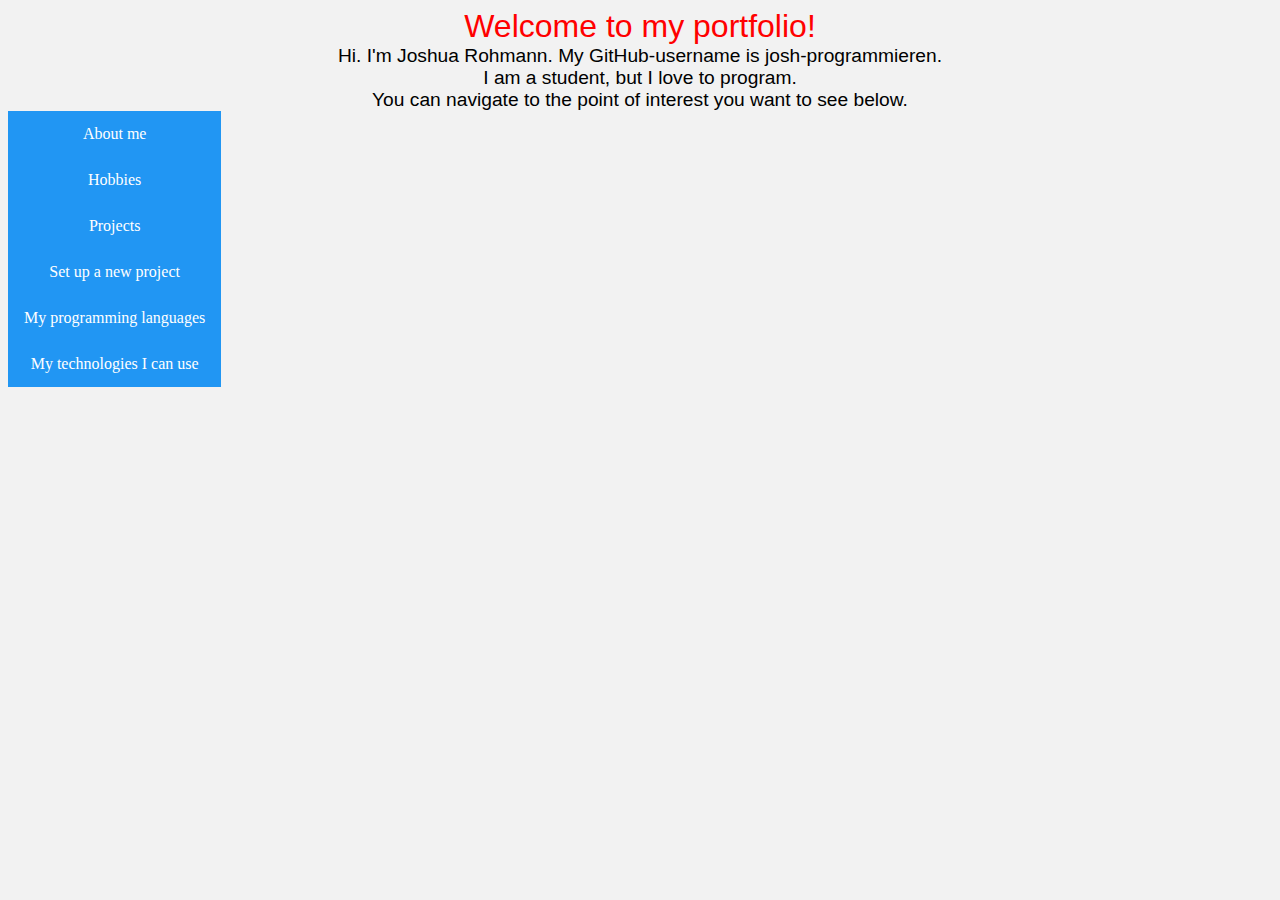
<file: index.html>
<!DOCTYPE html>
<html lang="en">

<head>
    <meta charset="UTF-8">
    <meta http-equiv="X-UA-Compatible" content="IE=edge">
    <meta name="viewport" content="width=device-width, initial-scale=1.0">
    <title>Welcome to josh-programmieren's portfolio</title>
    <link rel="stylesheet" href="css/index.css">
</head>

<body>
    <h1>Welcome to my portfolio!</h1>
    <p>
        Hi. I'm Joshua Rohmann. My GitHub-username is josh-programmieren.
        <br> I am a student, but I love to program.
        <br> You can navigate to the point of interest you want to see below.
    </p>
    <ul>
        <li><a href="about.html">About me</a></li>
        <li><a href="hobbies.html">Hobbies</a></li>
        <li><a href="projects.html">Projects</a></li>
        <li><a href="new-project.html">Set up a new project</a></li>
        <li><a href="languages.html">My programming languages</a></li>
        <li><a href="technologies.html">My technologies I can use</a></li>
    </ul>
</body>

</html>
</file>
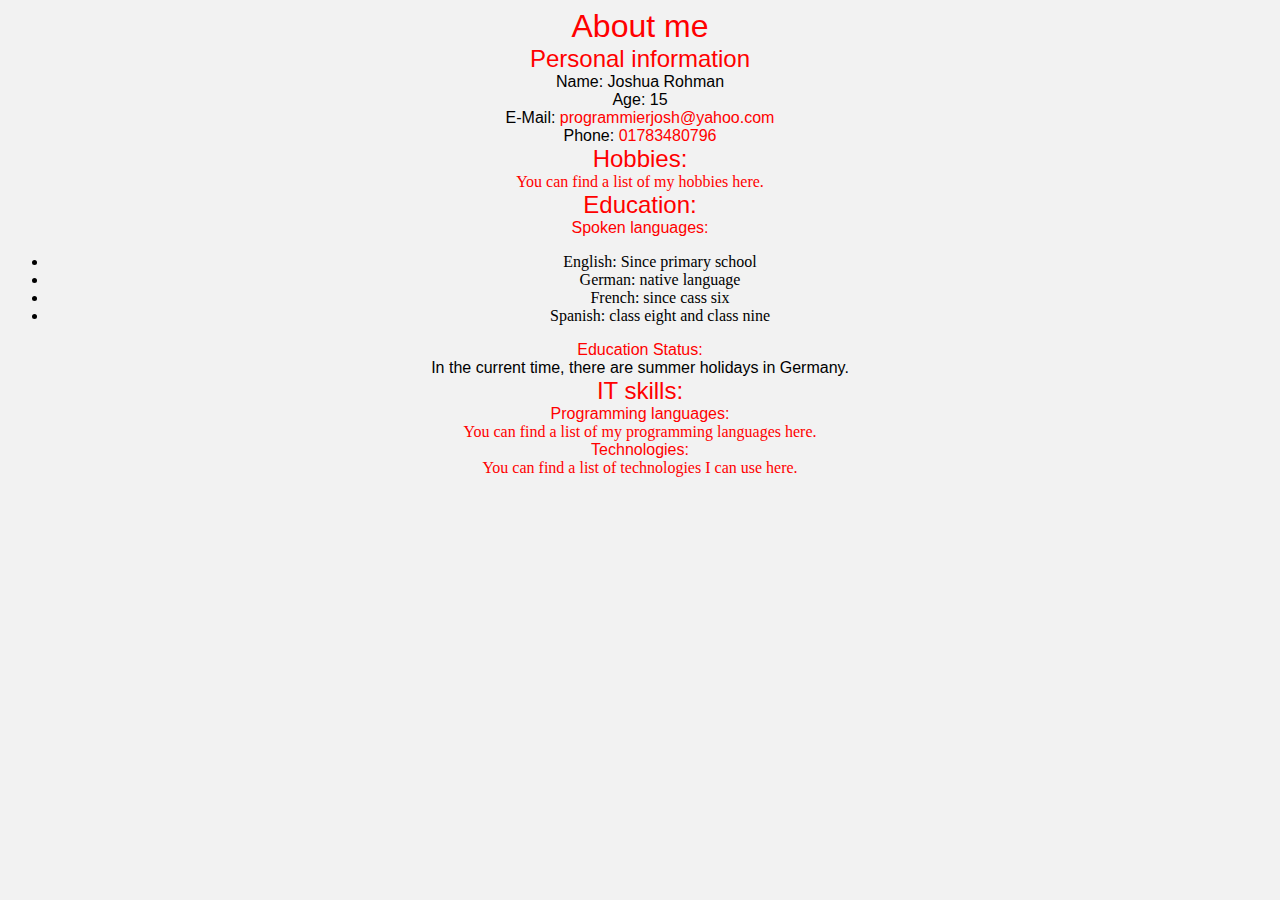
<file: about.html>
<!DOCTYPE html>
<html lang="en">

<head>
    <meta charset="UTF-8">
    <meta http-equiv="X-UA-Compatible" content="IE=edge">
    <meta name="viewport" content="width=device-width, initial-scale=1.0">
    <title>About me</title>
    <link rel="stylesheet" href="css/about.css">
</head>

<body>
    <h1>About me</h1>
    <p>
        <h2>Personal information</h2>
        <p>
            Name: Joshua Rohman<br> Age: 15<br> E-Mail:
            <a href="mailto:programmierjosh@yahoo.com">programmierjosh@yahoo.com</a> <br> Phone: <a href="tel:+49 1783480796">01783480796</a>
        </p>
    </p>
    <p>
        <h2>Hobbies:</h2>
        <a href="hobbies.html">You can find a list of my hobbies here.</a>
    </p>
    <p>
        <h2>Education:</h2>
        <p>
            <h3>Spoken languages:</h3>
            <p>
                <ul>
                    <li>English: Since primary school</li>
                    <li>German: native language</li>
                    <li>French: since cass six</li>
                    <li>Spanish: class eight and class nine</li>
                </ul>
            </p>
            <p>
                <h3>Education Status:</h3>
                <p>
                    In the current time, there are summer holidays in Germany.
                </p>
            </p>
        </p>
        <p>
            <h2>IT skills:</h2>
            <p>
                <h3>Programming languages:</h3>
                <a href="languages.html">You can find a list of my programming languages here.</a>
            </p>
            <p>
                <h3>Technologies:</h3>
                <a href="technologies.html">You can find a list of technologies I can use here.</a>
            </p>
        </p>
</body>

</html>
</file>
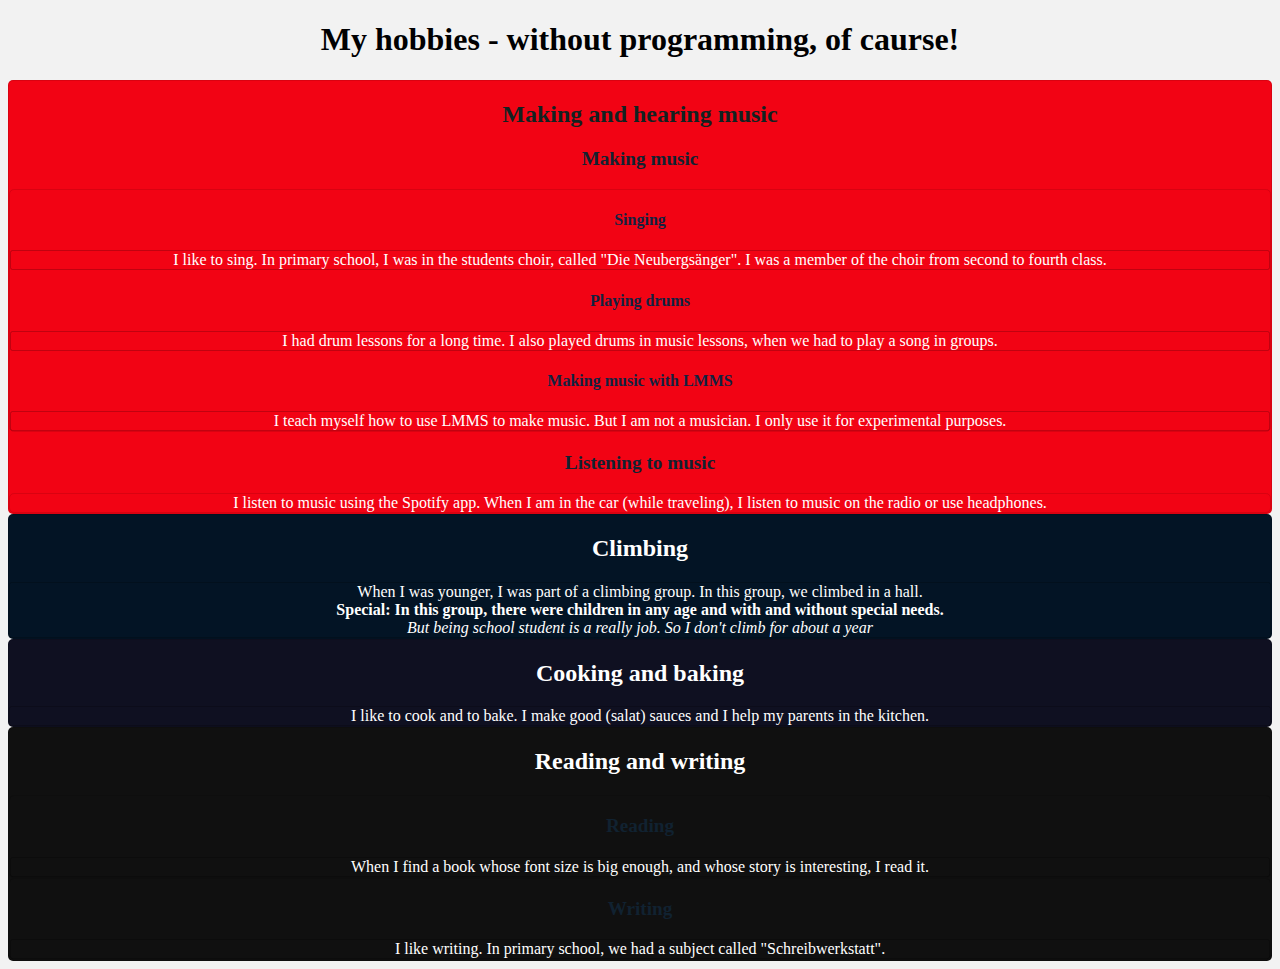
<file: hobbies.html>
<!DOCTYPE html>
<html lang="en">

<head>
    <meta charset="UTF-8">
    <meta http-equiv="X-UA-Compatible" content="IE=edge">
    <meta name="viewport" content="width=device-width, initial-scale=1.0">
    <title>My hobbies</title>
    <link rel="stylesheet" href="css/hobbies.css">
</head>

<body>
    <h1>My hobbies - without programming, of caurse!</h1>
    <div id="music">
        <h2>Making and hearing music</h2>
        <h3>Making music</h3>
        <div>
            <h4>Singing</h4>
            <p>
                I like to sing. In primary school, I was in the students choir, called "Die Neubergsänger". I was a member of the choir from second to fourth class.
            </p>
            <h4>Playing drums</h4>
            <p>
                I had drum lessons for a long time. I also played drums in music lessons, when we had to play a song in groups.
            </p>
            <h4>Making music with LMMS</h4>
            <p>
                I teach myself how to use LMMS to make music. But I am not a musician. I only use it for experimental purposes.
            </p>
        </div>
        <h3>Listening to music</h3>
        <div>
            I listen to music using the Spotify app. When I am in the car (while traveling), I listen to music on the radio or use headphones.
        </div>
    </div>
    <div id="climbing">
        <h2>Climbing</h2>
        <p>
            When I was younger, I was part of a climbing group. In this group, we climbed in a hall.
            <br>
            <strong>Special: In this group, there were children in any age and with and without special needs.</strong>
            <br>
            <em>But being school student is a really job. So I don't climb for about a year</em>
        </p>
    </div>
    <div id="kitchen">
        <h2>Cooking and baking</h2>
        <p>
            I like to cook and to bake. I make good (salat) sauces and I help my parents in the kitchen.
        </p>
    </div>
    <div id="stories">
        <h2>Reading and writing</h2>
        <div id="reading">
            <h3>Reading</h3>
            <p>
                When I find a book whose font size is big enough, and whose story is interesting, I read it.
            </p>
        </div>
        <div id="writing">
            <h3>Writing</h3>
            <p>
                I like writing. In primary school, we had a subject called "Schreibwerkstatt".
            </p>
        </div>
</body>

</html>
</file>
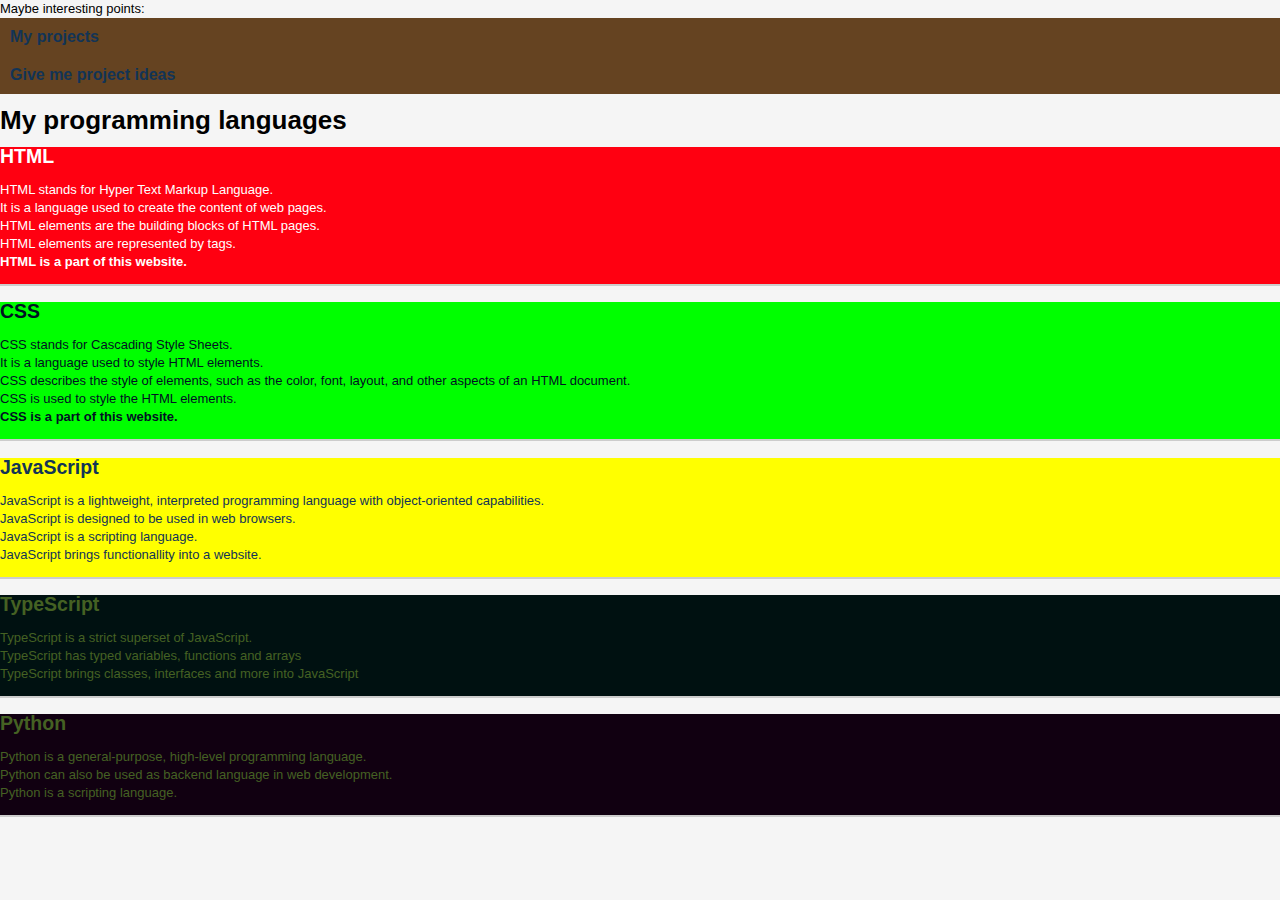
<file: languages.html>
<!DOCTYPE html>
<html lang="en">

<head>
    <meta charset="UTF-8">
    <meta http-equiv="X-UA-Compatible" content="IE=edge">
    <meta name="viewport" content="width=device-width, initial-scale=1.0">
    <title>My programming languages</title>
    <link rel="stylesheet" href="css/languages.css">
</head>

<body>
    <header>
        Maybe interesting points:
        <ul>
            <li><a href="projects.html">My projects</a></li>
            <li><a href="new-project.html">Give me project ideas</a></li>
        </ul>
    </header>
    <h1>My programming languages</h1>
    <div id="html">
        <h2>HTML</h2>
        <p>
            <ul>
                <li>HTML stands for Hyper Text Markup Language.</li>
                <li>It is a language used to create the content of web pages.</li>
                <li>HTML elements are the building blocks of HTML pages.</li>
                <li>HTML elements are represented by tags.</li>
            </ul>
            <strong>
                HTML is a part of this website.
            </strong>
        </p>
    </div>
    <div id="css">
        <h2>CSS</h2>
        <p>
            <ul>
                <li>CSS stands for Cascading Style Sheets.</li>
                <li>It is a language used to style HTML elements.</li>
                <li>CSS describes the style of elements, such as the color, font, layout, and other aspects of an HTML document.</li>
                <li>CSS is used to style the HTML elements.</li>
            </ul>
            <strong>
                CSS is a part of this website.
            </strong>
        </p>
    </div>
    <div id="js">
        <h2>JavaScript</h2>
        <p>
            <ul>
                <li>JavaScript is a lightweight, interpreted programming language with object-oriented capabilities.</li>
                <li>JavaScript is designed to be used in web browsers.</li>
                <li>JavaScript is a scripting language.</li>
                <li>JavaScript brings functionallity into a website.</li>
            </ul>
        </p>
    </div>
    <div id="ts">
        <h2>TypeScript</h2>
        <p>
            <ul>
                <li>TypeScript is a strict superset of JavaScript.</li>
                <li>TypeScript has typed variables, functions and arrays</li>
                <li>TypeScript brings classes, interfaces and more into JavaScript</li>
            </ul>
        </p>
    </div>
    <div id="python">
        <h2>Python</h2>
        <p>
            <ul>
                <li>Python is a general-purpose, high-level programming language.</li>
                <li>Python can also be used as backend language in web development.</li>
                <li>Python is a scripting language.</li>
            </ul>
        </p>
    </div>
</body>

</html>
</file>
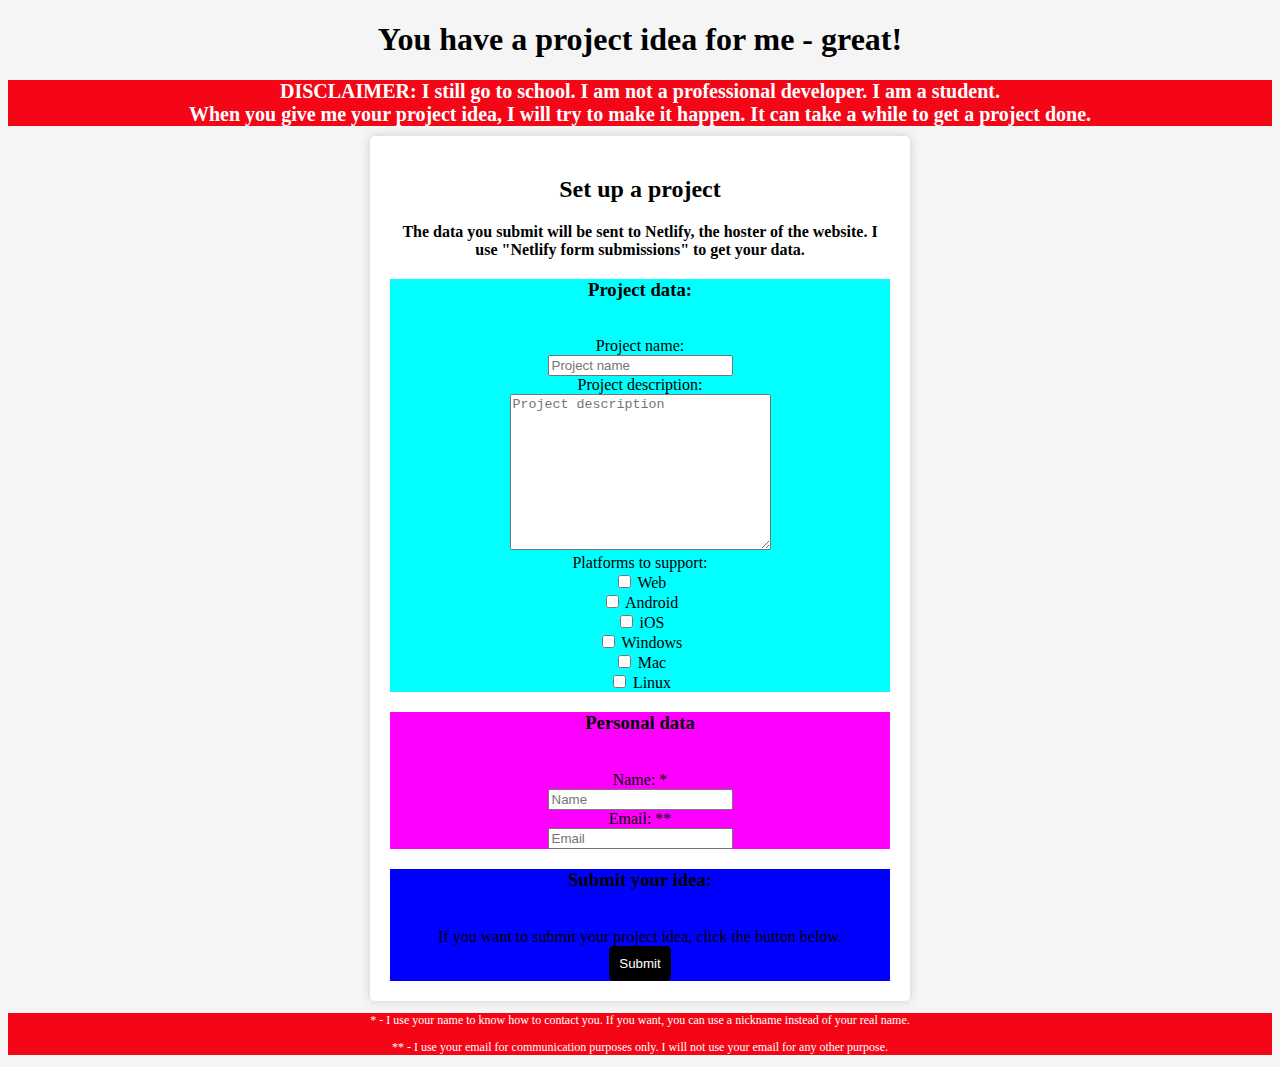
<file: new-project.html>
<!DOCTYPE html>
<html lang="en">

<head>
    <meta charset="UTF-8">
    <meta http-equiv="X-UA-Compatible" content="IE=edge">
    <meta name="viewport" content="width=device-width, initial-scale=1.0">
    <title>Set up a new project</title>
    <link rel="stylesheet" href="css/new-project.css">
</head>

<body>
    <h1>You have a project idea for me - great!</h1>
    <div id="disclaimer">
        <strong>
            DISCLAIMER: I still go to school. I am not a professional developer. I am a student.
            <br>
            When you give me your project idea, I will try to make it happen. It can take a while to get a project done.
        </strong>
    </div>
    <div id="set-up-form">
        <h2>Set up a project</h2>
        <strong>The data you submit will be sent to Netlify, the hoster of the website. I use "Netlify form submissions" to get your data.</strong>
        <form action="" method="post" name="project-idea" data-netlify="true">
            <div id="project-data">
                <h3 align="center">Project data:</h3>
                <br>
                <label for="project-name">Project name:</label>
                <br>
                <input type="text" name="project-name" id="project-name" placeholder="Project name">
                <br>
                <label for="project-description">Project description:</label>
                <br>
                <textarea name="project-description" id="project-description" cols="30" rows="10" placeholder="Project description"></textarea>
                <br>
                <label for="supported-platforms">Platforms to support:</label>
                <br>
                <input type="checkbox" name="supported-platforms[]" value="web"> Web<br>
                <input type="checkbox" name="supported-platforms[]" value="android"> Android<br>
                <input type="checkbox" name="supported-platforms[]" value="ios"> iOS<br>
                <input type="checkbox" name="supported-platforms[]" value="windows"> Windows<br>
                <input type="checkbox" name="supported-platforms[]" value="mac"> Mac<br>
                <input type="checkbox" name="supported-platforms[]" value="linux"> Linux<br>
            </div>
            <div id="personal-data">
                <h3>Personal data</h3>
                <br>
                <label for="name">Name: *</label>
                <br>
                <input type="text" name="name" id="name" placeholder="Name">
                <br>
                <label for="email">Email: **</label>
                <br>
                <input type="email" name="email" id="email" placeholder="Email">
            </div>
            <div id="submit-button">
                <h3>Submit your idea:</h3>
                <br> If you want to submit your project idea, click the button below.
                <br>
                <input type="submit" value="Submit">
        </form>
        </div>
    </div>
    <footer>
        <p>
            * - I use your name to know how to contact you. If you want, you can use a nickname instead of your real name.
        </p>
        <p>
            ** - I use your email for communication purposes only. I will not use your email for any other purpose.
        </p>
    </footer>
</body>

</html>
</file>
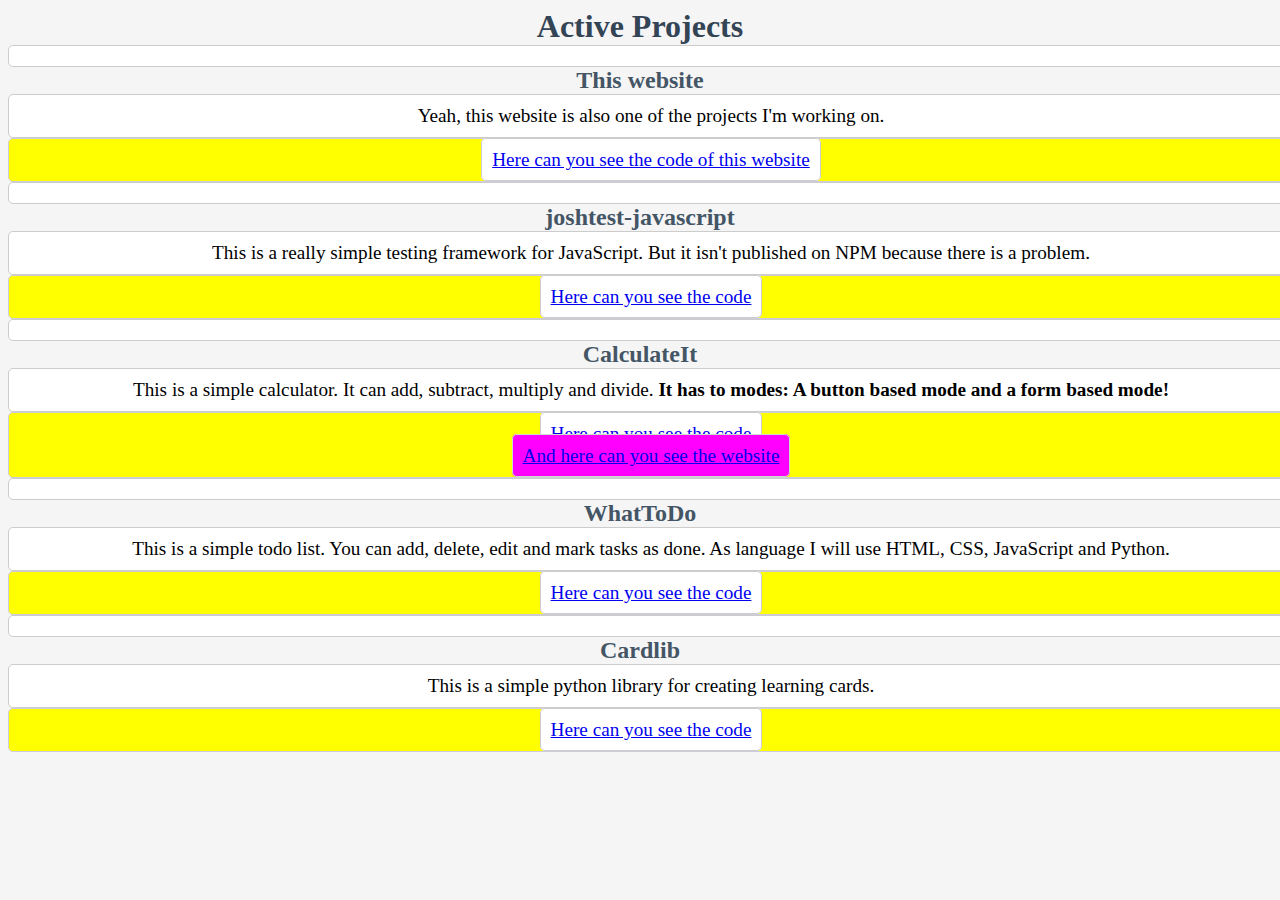
<file: projects.html>
<!DOCTYPE html>
<html lang="en">

<head>
    <meta charset="UTF-8">
    <meta http-equiv="X-UA-Compatible" content="IE=edge">
    <meta name="viewport" content="width=device-width, initial-scale=1.0">
    <title>Projects</title>
    <link rel="stylesheet" href="css/projects.css">
</head>

<body>
    <h1>Active Projects</h1>
    <div id="projects">
        <p class="project">
            <h2>This website</h2>
            <p class="description">
                Yeah, this website is also one of the projects I'm working on.
            </p>
            <p class="links">
                <a href="https://github.com/josh-programmieren/MyPortfolio" class="github-link">Here can you see the code of this website</a>
            </p>
        </p>
        <p class="project">
            <h2>joshtest-javascript</h2>
            <p class="description">
                This is a really simple testing framework for JavaScript. But it isn't published on NPM because there is a problem.
            </p>
            <p class="links">
                <a href="https://github.com/josh-programmieren/joshtest-javascript" class="github-link">Here can you see the code</a>
            </p>
        </p>
        <p class="project">
            <h2>CalculateIt</h2>
            <p class="description">
                This is a simple calculator. It can add, subtract, multiply and divide.
                <strong>It has to modes: A button based mode and a form based mode!</strong>

            </p>
            <p class="links">
                <a href="https://github.com/josh-programmieren/CalculateIt" class="github-link">Here can you see the code</a>
                <br>
                <a href="https://josh-calculate-it.netlify.app/" class="netlify-link"> And here can you see the website</a>
            </p>
        </p>
        <p class="project">
            <h2>WhatToDo</h2>
            <p class="description">
                This is a simple todo list. You can add, delete, edit and mark tasks as done. As language I will use HTML, CSS, JavaScript and Python.
            </p>
            <p class="links">
                <a href="https://github.com/josh-programmieren/WhatToDo" class="github-link">Here can you see the code</a>
            </p>
    </div>
    <p class="project">
        <h2>Cardlib</h2>
        <p class="description">
            This is a simple python library for creating learning cards.
        </p>
        <p class="links">
            <a href="https://github.com/josh-programmieren/cardlib" class="github-link">Here can you see the code</a>
        </p>
</body>

</html>
</file>
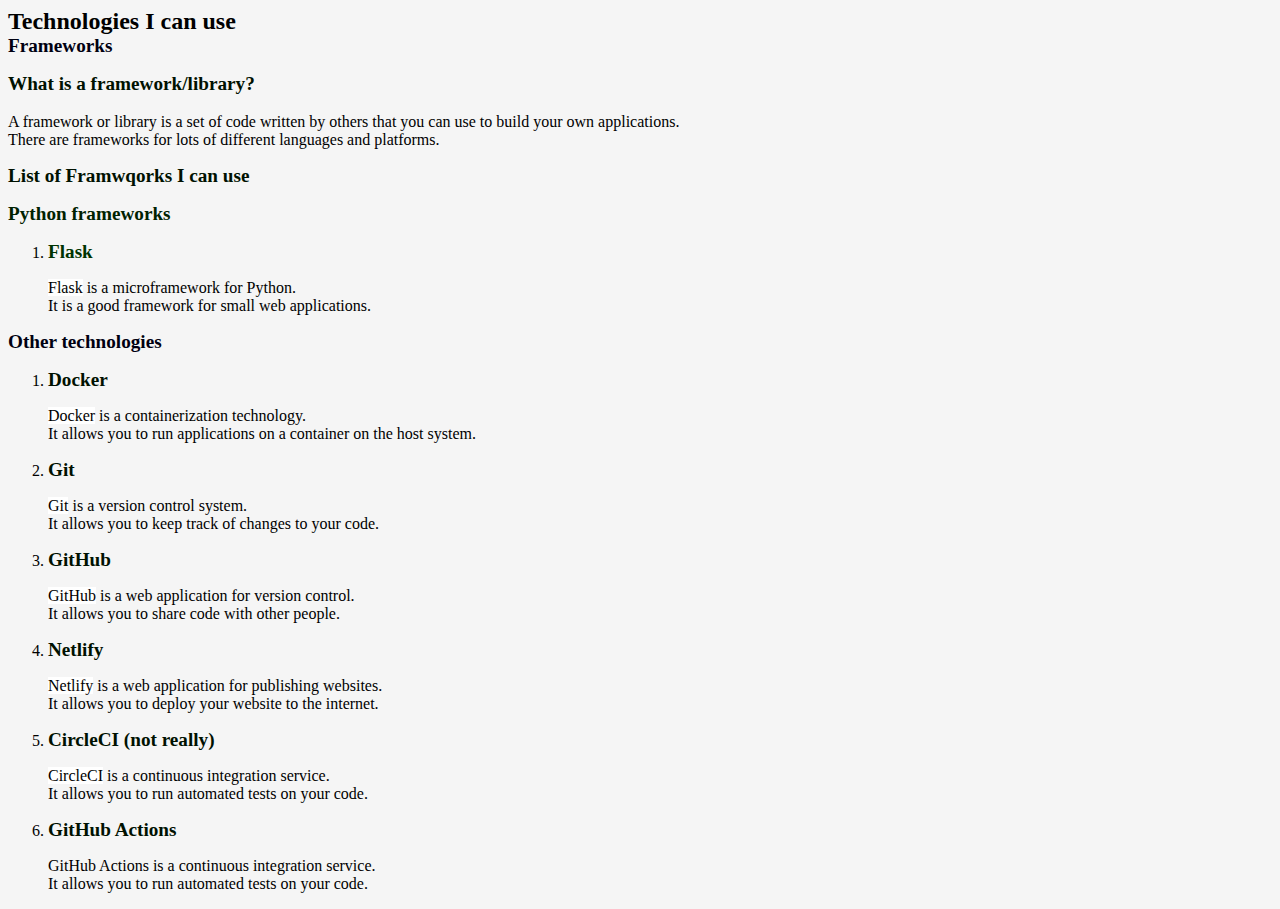
<file: technologies.html>
<!DOCTYPE html>
<html lang="en">

<head>
    <meta charset="UTF-8">
    <meta http-equiv="X-UA-Compatible" content="IE=edge">
    <meta name="viewport" content="width=device-width, initial-scale=1.0">
    <title>Technologies</title>
    <link rel="stylesheet" href="css/technologies.css">
</head>

<body>
    <h1>Technologies I can use</h1>
    <div id="framworks">
        <h2>Frameworks</h2>
        <p class="explain">
            <h3>What is a framework/library?</h3>
            <br> A framework or library is a set of code written by others that you can use to build your own applications.
            <br> There are frameworks for lots of different languages and platforms.
        </p>
        <p class="list">
            <h3>List of Framwqorks I can use</h3>
            <p id="python">
                <h4>Python frameworks</h4>
                <ol>
                    <li>
                        <span>
                            <h5>Flask</h5>
                            <p>
                                <a href="https://flask.palletsprojects.com/en/1.1.x/">Flask</a> is a microframework for Python.
                                <br> It is a good framework for small web applications.
                            </p>
                        </span>
                    </li>
                </ol>
            </p>
        </p>
    </div>
    <div id="other">
        <h2>Other technologies</h2>
        <ol>
            <li>
                <span>
                    <h3>Docker</h3>
                    <p>
                        <a href="https://www.docker.com/">Docker</a> is a containerization technology.
                        <br> It allows you to run applications on a container on the host system.
                </span>
            </li>
            <li>
                <span>
                    <h3>Git</h3>
                    <p>
                        <a href="https://git-scm.com/">Git</a> is a version control system.
                        <br> It allows you to keep track of changes to your code.
                </span>
            </li>
            <li>
                <span>
                    <h3>GitHub</h3>
                    <p>
                        <a href="www.github.com">GitHub</a> is a web application for version control.
                        <br> It allows you to share code with other people.
                </span>
            </li>
            <li>
                <span>
                    <h3>Netlify</h3>
                    <p>
                        <a href="https://www.netlify.com">Netlify</a> is a web application for publishing websites. 
                        <br> It allows you to deploy your website to the internet.
                    </p>
                </span>
            </li>
            <li>
                <span>
                    <h3>CircleCI (not really)</h3>
                    <p>
                        <a href="https://circleci.com/">CircleCI</a> is a continuous integration service.
                        <br> It allows you to run automated tests on your code.
                    </p>
                </span>
            </li>
            <li>
                <span>
                    <h3>GitHub Actions</h3>
                    <p>
                        GitHub Actions is a continuous integration service.
                        <br> It allows you to run automated tests on your code.
                    </p>
                </span>
            </li>
        </ol>
    </div>
</body>

</html>
</file>
<file: css/index.css>
h1 {
    color: #ff0000;
    text-align: center;
    font-size: 2em;
    font-family: 'Open Sans', sans-serif;
    font-weight: 300;
    margin: 0;
    padding: 0;
}

body {
    background-color: #f2f2f2;
}

p {
    font-size: 1.2em;
    font-family: 'Open Sans', sans-serif;
    font-weight: 300;
    margin: 0;
    padding: 0;
    text-align: center;
}

ul {
    list-style-type: none;
    margin: 0;
    padding: 0;
    overflow: hidden;
    background-color: #2196F3;
    float: left;
    height: 100%;
}

li {
    color: white;
}

li a {
    display: block;
    color: white;
    text-align: center;
    padding: 14px 16px;
    text-decoration: none;
}

li a:hover {
    background-color: #ddd;
}
</file>
<file: css/about.css>
h1 {
    color: #ff0000;
    font-size: 2em;
    font-family: 'Open Sans', sans-serif;
    font-weight: 300;
    margin: 0;
    padding: 0;
}

body {
    background-color: #f2f2f2;
    text-align: center;
}

h2 {
    color: #ff0000;
    font-size: 1.5em;
    font-family: 'Open Sans', sans-serif;
    font-weight: 300;
    margin: 0;
    padding: 0;
}

h3 {
    color: #ff0000;
    font-size: 1em;
    font-family: 'Open Sans', sans-serif;
    font-weight: 300;
    margin: 0;
    padding: 0;
}

p {
    font-size: 1em;
    font-family: 'Open Sans', sans-serif;
    font-weight: 300;
    margin: 0;
    padding: 0;
}

a {
    text-decoration: none;
    color: #ff0000;
}

a:hover {
    text-decoration: underline;
}
</file>
<file: css/hobbies.css>
/* Styling body */

body {
    background-color: #f2f2f2;
    text-align: center;
    color: #000000;
}


/* Styling the different types of headlines */

h1 {
    font-size: 2em;
    font-weight: bold;
    color: #000001;
}

h2 {
    font-size: 1.5em;
    font-weight: bold;
    color: #112221;
}

h3 {
    font-size: 1.2em;
    font-weight: bold;
    color: #112231;
}

h4 {
    font-size: 1em;
    font-weight: bold;
    color: #112241;
}


/* General styling for div and p tags */

div {
    margin: 0px;
    padding: 0px;
    border-color: rgba(0, 0, 0, 0.1);
    border-style: solid;
    border-width: 1px;
    border-radius: 5px;
}

p {
    margin: 0px;
    padding: 0px;
    border-color: rgba(1, 1, 1, 0.2);
    border-style: solid;
    border-width: 0.5px;
    border-radius: 2.5px;
}


/* Styling the different categories */

#music {
    background-color: #f20314;
    text-align: center;
    color: #ffffff;
}

#climbing {
    background-color: #031425;
    text-align: center;
    color: #ffffff;
}

#climbing h2 {
    color: #ffffff;
}

#kitchen {
    background-color: #0f1021;
    text-align: center;
    color: #ffffff;
}

#kitchen h2 {
    color: #ffffff;
}

#stories {
    background-color: #101010;
    text-align: center;
    color: #ffffff;
}

#stories h2 {
    color: #ffffff;
}
</file>
<file: css/languages.css>
/* Styling the body element */

body {
    background-color: #f5f5f5;
    color: #000;
    font-family: "Helvetica Neue", Helvetica, Arial, sans-serif;
    font-size: 13px;
    line-height: 18px;
    margin: 0;
    padding: 0;
    width: 100%;
}


/* Styling the unordered list in the header */

ul {
    list-style-type: none;
    margin: 0;
    padding: 0;
}

header ul li a {
    color: #123456;
    background-color: #654321;
    display: block;
    font-size: 16px;
    font-weight: bold;
    padding: 10px;
    text-decoration: none;
}

header ul li a:hover {
    background-color: #456123;
    color: #321654;
}


/* General styling of div elements */

div {
    margin: 0;
    padding: 0;
    border-bottom: 2px solid #ccc;
}

#html {
    background-color: #f01;
    color: #fff;
}

#css {
    background-color: #0f0;
    color: #012;
}

#js {
    background-color: #ff0;
    color: #123456;
}

#ts {
    background-color: #011;
    color: #456123;
}

#python {
    background-color: #101;
    color: #456123;
}
</file>
<file: css/new-project.css>
body {
    background-color: #f5f5f5;
    text-align: center;
}

#disclaimer {
    font-size: 20px;
    color: #fff;
    background-color: #f50617;
    margin-top: 10px;
    margin-bottom: 10px;
}

#set-up-form {
    width: 500px;
    margin: 0 auto;
    padding: 20px;
    background-color: #fff;
    border-radius: 5px;
    box-shadow: 0 0 10px #ccc;
}

#project-data {
    margin-top: 20px;
    background-color: #0ff;
}

#personal-data {
    margin-top: 20px;
    background-color: #f0f;
}

#submit-button {
    margin-top: 20px;
    background-color: #00f;
}

#submit-button input {
    background-color: #000;
    color: #fff;
    border: none;
    padding: 10px;
    border-radius: 5px;
    cursor: pointer;
}

#submit-button input:hover {
    background-color: #fff;
    color: #000;
}

footer {
    font-size: 12px;
    color: #fff;
    background-color: #f50617;
    margin-top: 10px;
    margin-bottom: 10px;
}
</file>
<file: css/projects.css>
body {
    background-color: #f5f5f5;
    text-align: center;
}

h1 {
    font-size: 2em;
    font-weight: bold;
    margin: 0;
    color: #345;
}

h2 {
    font-size: 1.5em;
    font-weight: bold;
    margin: 0;
    color: #456;
}

p {
    font-size: 1.2em;
    margin: 0;
}

.project {
    width: 100%;
    height: 100%;
    background-color: #fff;
    border: 1px solid #ccc;
    border-radius: 5px;
    margin: 0 auto;
    padding: 10px;
}

.description {
    width: 100%;
    height: 100%;
    background-color: #fff;
    border: 1px solid #ccc;
    border-radius: 5px;
    margin: 0 auto;
    padding: 10px;
}

.links {
    width: 100%;
    height: 100%;
    background-color: #ff0;
    border: 1px solid #ccd;
    border-radius: 5px;
    margin: 0 auto;
    padding: 10px;
}

.github-link {
    width: 100%;
    height: 100%;
    background-color: #fff;
    border: 1px solid #ccc;
    border-radius: 5px;
    margin: 0 auto;
    padding: 10px;
}

.github-link:hover {
    background-color: #ccc;
}

.netlify-link {
    width: 100%;
    height: 100%;
    background-color: #f0f;
    border: 1px solid #cdc;
    border-radius: 5px;
    margin: 0 auto;
    padding: 10px;
}

.netlify-link:hover {
    background-color: #ccc;
}
</file>
<file: css/technologies.css>
body {
    background-color: #f5f5f5;
    text-align: block;
}

h1 {
    font-size: 1.5em;
    font-weight: bold;
    margin: 0;
    padding: 0;
    color: #000;
}

h2 {
    font-size: 1.2em;
    font-weight: bold;
    margin: 0;
    padding: 0;
    color: #001;
}

h3 {
    font-size: 1.2em;
    font-weight: bold;
    margin: 0;
    padding: 0;
    color: #010;
}

h4 {
    font-size: 1.2em;
    font-weight: bold;
    margin: 0;
    padding: 0;
    color: #020;
}

h5 {
    font-size: 1.2em;
    font-weight: bold;
    margin: 0;
    padding: 0;
    color: #030;
}

a {
    color: #000;
    background-color: #fff;
    text-decoration: none;
}

a:hover {
    color: #fff;
    background-color: #000;
}
</file>
